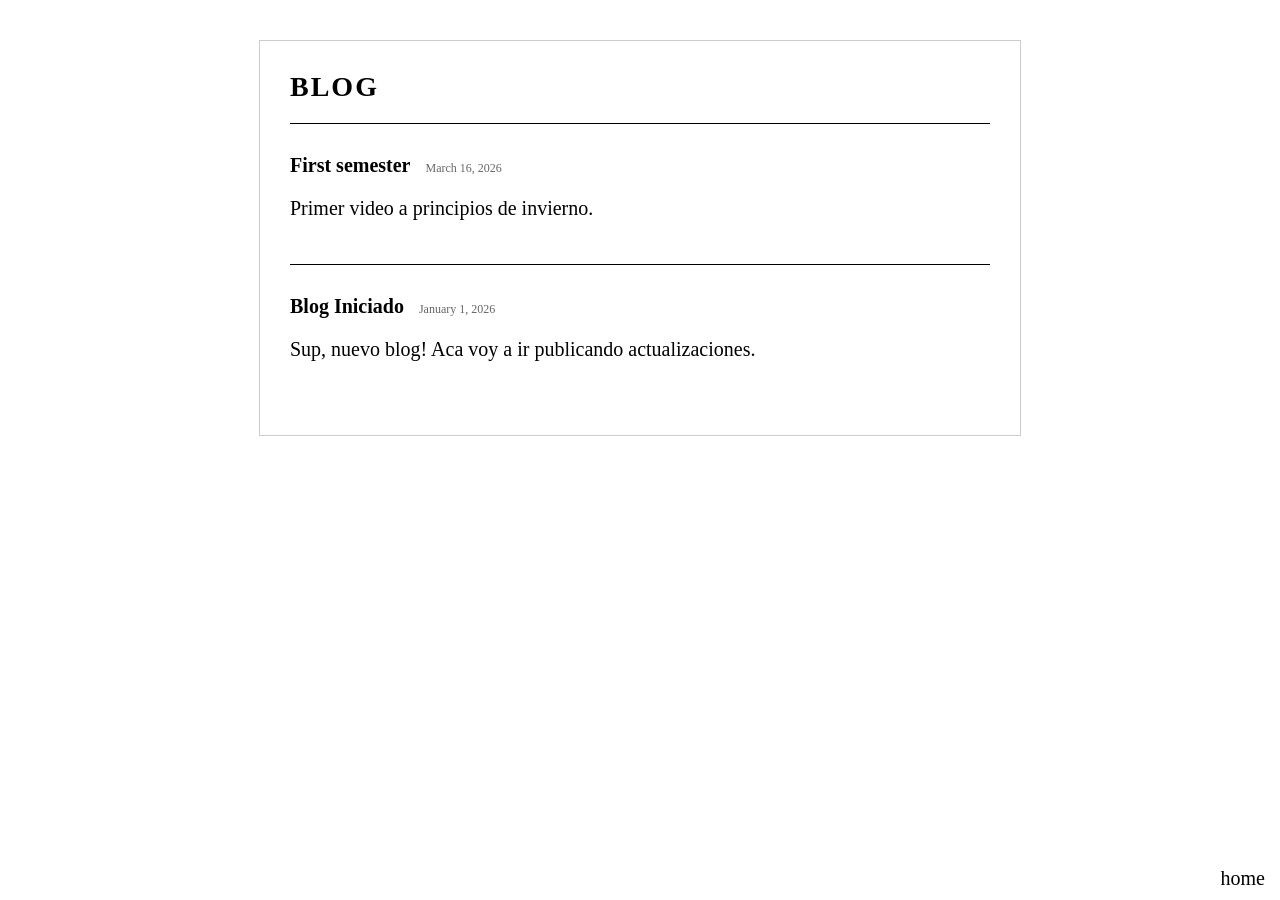
<file: blog.html>
<!doctype html>
<html lang="en">
  <head>
    <meta charset="UTF-8" />
    <meta name="viewport" content="width=device-width, initial-scale=1.0" />
    <title>Blog - Eduardo Howard</title>
    <link rel="icon" href="me.ico" type="image/x-icon" />
    <link rel="stylesheet" href="/index.css" />
    <style>
      .blog-container {
        width: 700px;
        margin: 40px auto;
        background: white;
        border: 1px solid #ccc;
        padding: 30px;
      }

      .blog-header {
        border-bottom: 1px solid #000;
        padding-bottom: 20px;
        margin-bottom: 30px;
      }

      .blog-header h1 {
        margin: 0;
        font-size: 28px;
        letter-spacing: 2px;
      }

      .blog-post {
        margin-bottom: 40px;
      }

      .blog-post-header {
        margin-bottom: 15px;
      }

      .blog-post h2 {
        font-size: 20px;
        margin: 0 0 5px;
        display: inline;
      }

      .blog-post .date {
        font-size: 12px;
        color: #666;
        margin-left: 10px;
      }

      .blog-post-content {
        line-height: 1.6;
      }

      .blog-post-content p {
        margin: 0;
      }

      .blog-divider {
        border: none;
        border-top: 1px solid #000;
        margin: 30px 0;
      }

      .home_link {
        position: fixed;
        bottom: 10px;
        right: 10px;
      }

      .home_link a {
        color: rgb(0, 0, 0);
        text-decoration: none;
        margin: 0 5px;
      }
    </style>
  </head>
  <body class="body">
    <div class="blog-container">
      <div class="blog-header">
        <h1>BLOG</h1>
      </div>

      <div class="blog-post">
        <div class="blog-post-header">
          <h2>First semester</h2>
          <span class="date">March 16, 2026</span>
        </div>
        <div class="blog-post-content">
          <p>Primer video a principios de invierno.</p>
        </div>
      </div>

      <hr class="blog-divider" />

      <div class="blog-post">
        <div class="blog-post-header">
          <h2>Blog Iniciado</h2>
          <span class="date">January 1, 2026</span>
        </div>
        <div class="blog-post-content">
          <p>Sup, nuevo blog! Aca voy a ir publicando actualizaciones.</p>
        </div>
      </div>
    </div>

    <div class="home_link">
      <a href="home.html">home</a>
    </div>
  </body>
</html>
</file>
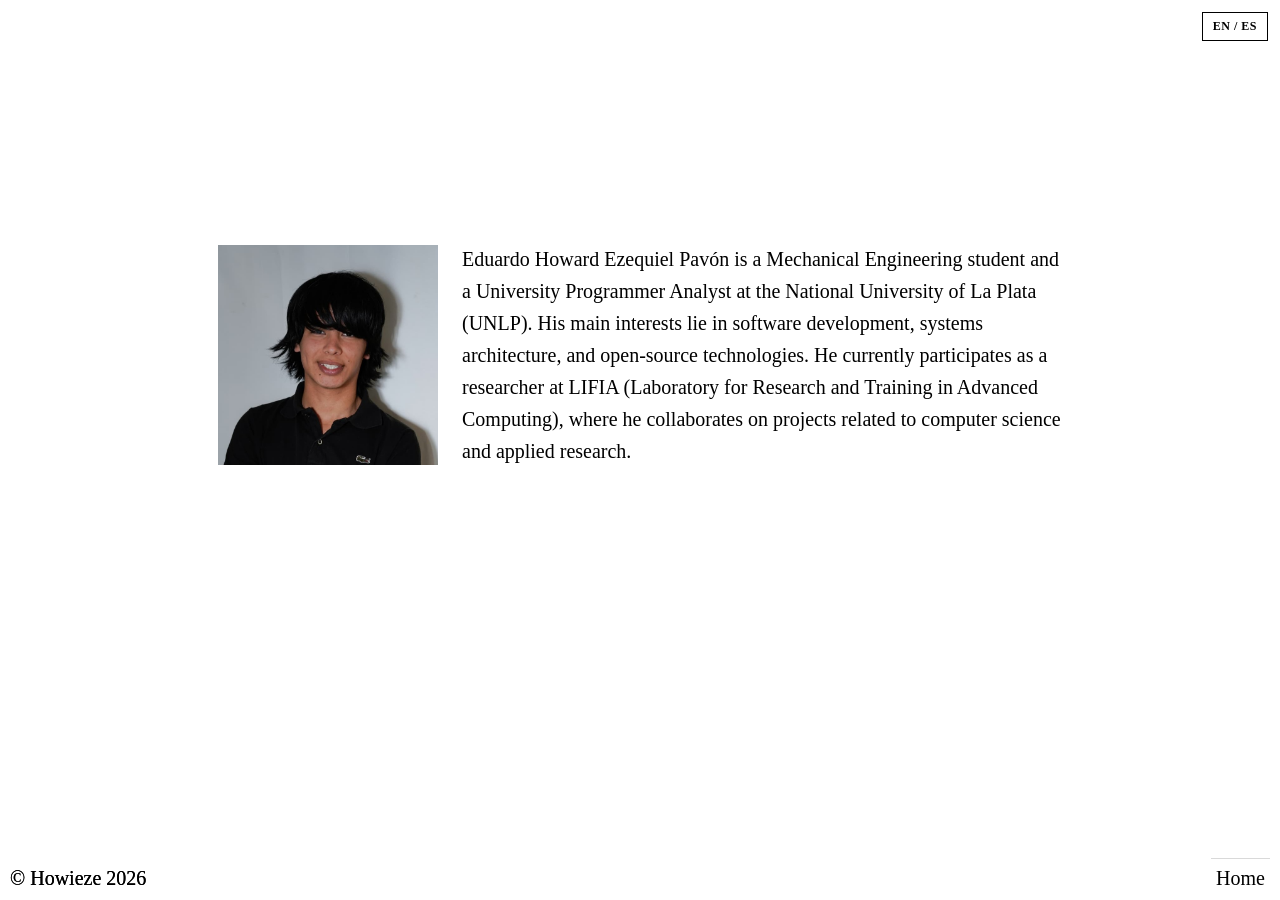
<file: page/about.html>
<!doctype html>
<html lang="es">
  <head>
    <meta charset="UTF-8" />
    <meta name="viewport" content="width=device-width, initial-scale=1.0" />
    <link rel="stylesheet" href="../style/index.css" />
    <link rel="icon" href="../img/Spartan.ico" type="image/x-icon" />
    <title>About - Howieze</title>
    <style>
      .container {
        display: flex;
        flex-direction: row;
        align-items: center;
        justify-content: center;
        gap: 24px;
        max-width: 920px;
        margin: 0 auto;
        padding: 20px;
        min-height: 70vh;
      }

      .imagen {
        width: 220px;
        height: 220px;
        object-fit: cover;
        flex-shrink: 0;
      }

      .texto {
        max-width: 600px;
        margin: 0;
        text-align: left;
        line-height: 1.6;
      }
    </style>
  </head>
  <body class="body">
    <button id="lang-toggle" class="language-toggle" type="button" aria-label="Toggle language">ES / EN</button>
    <main class="page-content">
      <div class="container">
      <img src="../img/me.jpeg" alt="Eduardo Howard" class="imagen" />
      <p class="texto" data-i18n="aboutText">
        Eduardo Howard Ezequiel Pavón es estudiante de Ingeniería Mecánica y Analista Programador Universitario en la Universidad Nacional de La Plata (UNLP). Su principal interés se centra en el desarrollo de software, la arquitectura de sistemas y las tecnologías de código abierto. Actualmente participa como investigador en el LIFIA (Laboratorio de Investigación y Formación en Informática Avanzada), donde colabora en proyectos vinculados a la informática y la investigación aplicada.
      </p>
    </div>

    </main>
    <div class="copyright">
      <a href="https://www.youtube.com/@howieze">© Howieze 2026</a>
    </div>
    <div class="home_link">
      <a href="home.html" data-i18n="homeLink">home</a>
    </div>

    <script src="../script.js"></script>
  </body>
</html>
</file>
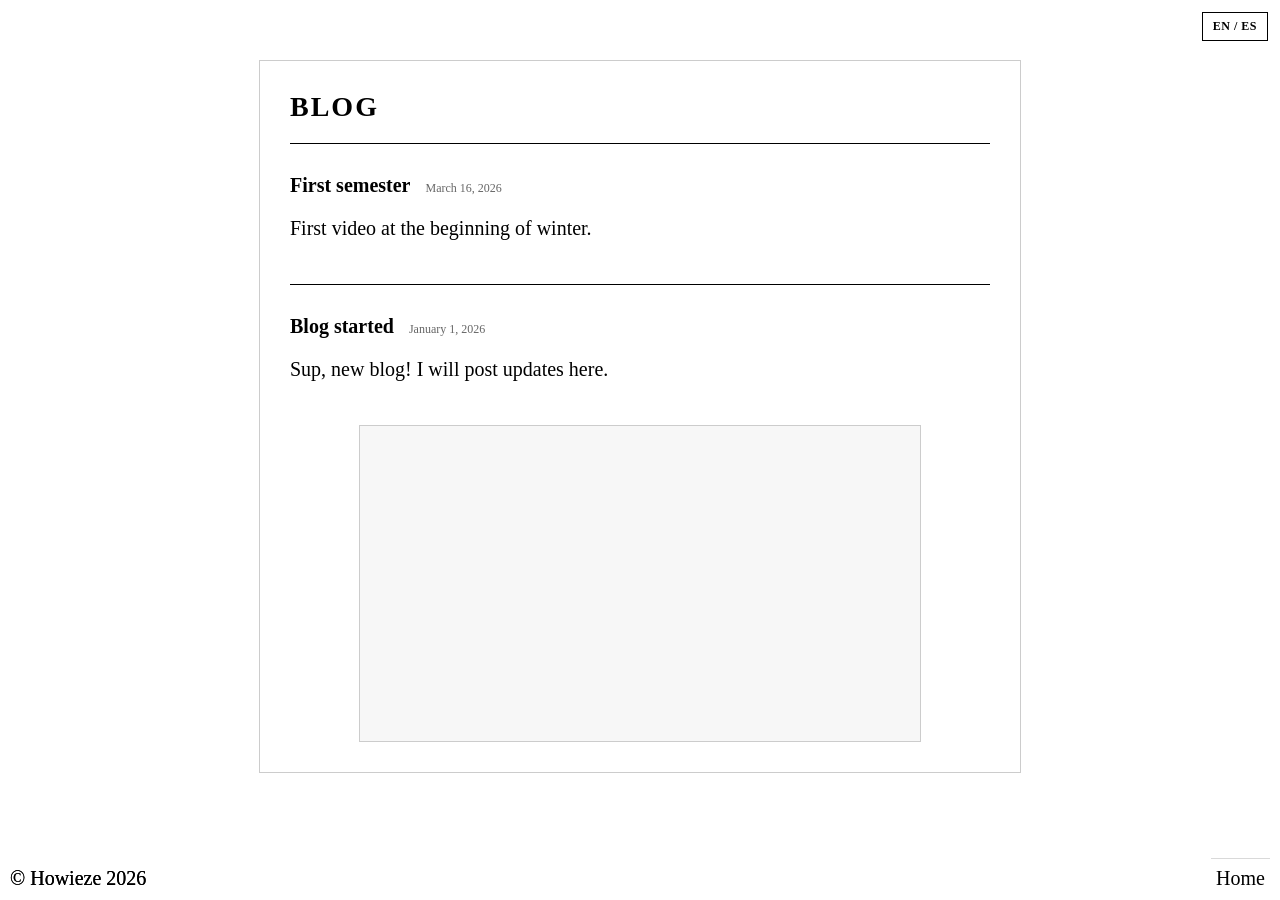
<file: page/blog.html>
<!doctype html>
<html lang="es">
  <head>
    <meta charset="UTF-8" />
    <meta name="viewport" content="width=device-width, initial-scale=1.0" />
    <title>Blog - Howieze</title>
    <link rel="icon" href="../img/Spartan.ico" type="image/x-icon" />
    <link rel="stylesheet" href="../style/index.css" />
    <style>
      .blog-container {
        width: 700px;
        max-width: 90%;
        margin: 40px auto;
        background: white;
        border: 1px solid #ccc;
        padding: 30px;
      }

      .blog-header {
        border-bottom: 1px solid #000;
        padding-bottom: 20px;
        margin-bottom: 30px;
      }

      .blog-header h1 {
        margin: 0;
        font-size: 28px;
        letter-spacing: 2px;
      }

      .blog-post {
        margin-bottom: 40px;
      }

      .blog-post-header {
        margin-bottom: 15px;
      }

      .blog-post h2 {
        font-size: 20px;
        margin: 0 0 5px;
        display: inline;
      }

      .blog-post .date {
        font-size: 12px;
        color: #666;
        margin-left: 10px;
      }

      .blog-post-content {
        line-height: 1.6;
      }

      .blog-post-content p {
        margin: 0;
      }

      .blog-divider {
        border: none;
        border-top: 1px solid #000;
        margin: 30px 0;
      }

      .blog-video {
        width: 100%;
        max-width: 560px;
        margin: 30px auto 0;
        border: 1px solid #ccc;
        background: #f7f7f7;
        aspect-ratio: 16 / 9;
      }

      .blog-video iframe {
        display: block;
        width: 100%;
        height: 100%;
        border: 0;
      }

      @media (max-width: 600px) {
        .blog-container {
          padding: 20px;
        }

        .blog-post h2 {
          display: block;
        }

        .blog-post .date {
          display: block;
          margin: 5px 0 0;
        }
      }
    </style>
  </head>
  <body class="body">
    <button id="lang-toggle" class="language-toggle" type="button" aria-label="Toggle language">ES / EN</button>
    <main class="page-content">
      <div class="blog-container">
      <div class="blog-header">
        <h1 data-i18n="blogTitle">BLOG</h1>
      </div>

      <div class="blog-post">
        <div class="blog-post-header">
          <h2 data-i18n="blogPostTitle1">Primer semestre</h2>
          <span class="date" data-i18n="blogDate1">16 de marzo de 2026</span>
        </div>
        <div class="blog-post-content">
          <p data-i18n="blogPost1">Primer video a principios de invierno.</p>
        </div>
      </div>

      <hr class="blog-divider" />

      <div class="blog-post">
        <div class="blog-post-header">
          <h2 data-i18n="blogPostTitle2">Blog iniciado</h2>
          <span class="date" data-i18n="blogDate2">2 de Septiembre de 2026</span>
        </div>
        <div class="blog-post-content">
          <p data-i18n="blogPost2">Este video de Jon es muy cinematografico me encanta</p>
        </div>
      </div>

      <div class="blog-video" aria-label="Video de YouTube">
        <iframe
          src="" 
          title="Video de YouTube"
          loading="lazy"
          allow="accelerometer; autoplay; clipboard-write; encrypted-media; gyroscope; picture-in-picture; web-share"
          allowfullscreen
        ></iframe>
      </div>
    </div>
    </main>
    <div class="copyright">
      <a href="https://www.youtube.com/@howieze">© Howieze 2026</a>
    </div>
    <div class="home_link">
      <a href="home.html" data-i18n="homeLink">Home</a>
    </div>

    <script src="../script.js"></script>
  </body>
</html>
</file>
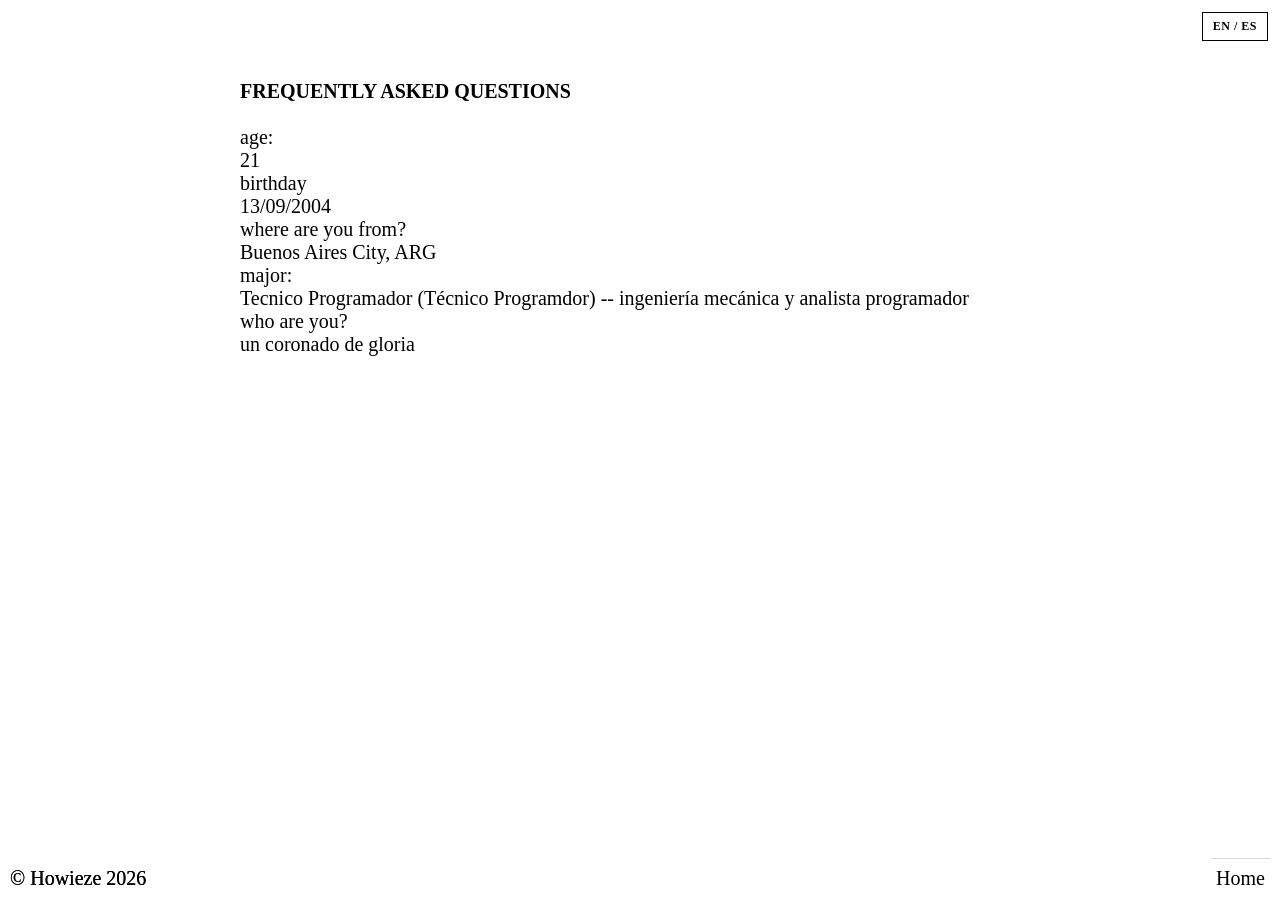
<file: page/faq.html>
<!DOCTYPE html>
<html lang="es">
  <head>
    <meta charset="UTF-8" />
    <meta name="viewport" content="width=device-width, initial-scale=1.0" />
    <title>FAQ - Howieze</title>
    <link rel="stylesheet" href="../style/index.css" />
    <link rel="icon" href="../img/Spartan.ico" type="image/x-icon" />
    <style>
      .faq-content {
        max-width: 800px;
        margin: 40px auto;
        padding: 20px;
      }
    </style>
  </head>
  <body class="body">
    <button id="lang-toggle" class="language-toggle" type="button" aria-label="Toggle language">ES / EN</button>
    <main class="page-content">
      <div class="faq-content">
      <b data-i18n="faqTitle">FAQ</b>
      <br />
      <br />
      <span data-i18n="faqAgeLabel">edad:</span>
      <br />
      21
      <br />
      <span data-i18n="faqBirthdayLabel">cumpleaños</span>
      <br />
      13/09/2004
      <br />
      <span data-i18n="faqOriginLabel">¿de dónde eres?</span>
      <br />
      Buenos Aires City, ARG
      <br />
      <span data-i18n="faqMajorLabel">carrera:</span>
      <br />
      Tecnico Programador 
      (Técnico Programdor) -- ingeniería mecánica y analista programador
      <br />
      <span data-i18n="faqWhoLabel">¿quién eres?</span>
      <br />
      un coronado de gloria
      <br />
      <!--<span data-i18n="faqWhyLabel">¿por qué empezaste en YouTube?</span>
      <br />
      .....
      <br />
      <br />
      <span data-i18n="faqStudyLabel">estudiar:</span>
      <br />
      <span data-i18n="faqStudyAnswerLabel">¿cómo estudio mejor?</span>
      <br />
      <span data-i18n="faqText">Practicar constantemente, yo todavía lo aplico, pero es lo que me ha dado mejores resultados.</span>
      <br />
      <br />
      <span data-i18n="faqThanks">¡gracias!</span>
    </div>-->

    </main>
    <div class="copyright">
      <a href="https://www.youtube.com/@howieze">© Howieze 2026</a>
    </div>

    <div class="home_link">
      <a href="home.html" data-i18n="homeLink">home</a>
    </div>

    <script src="../script.js"></script>
  </body>
</html>
</file>
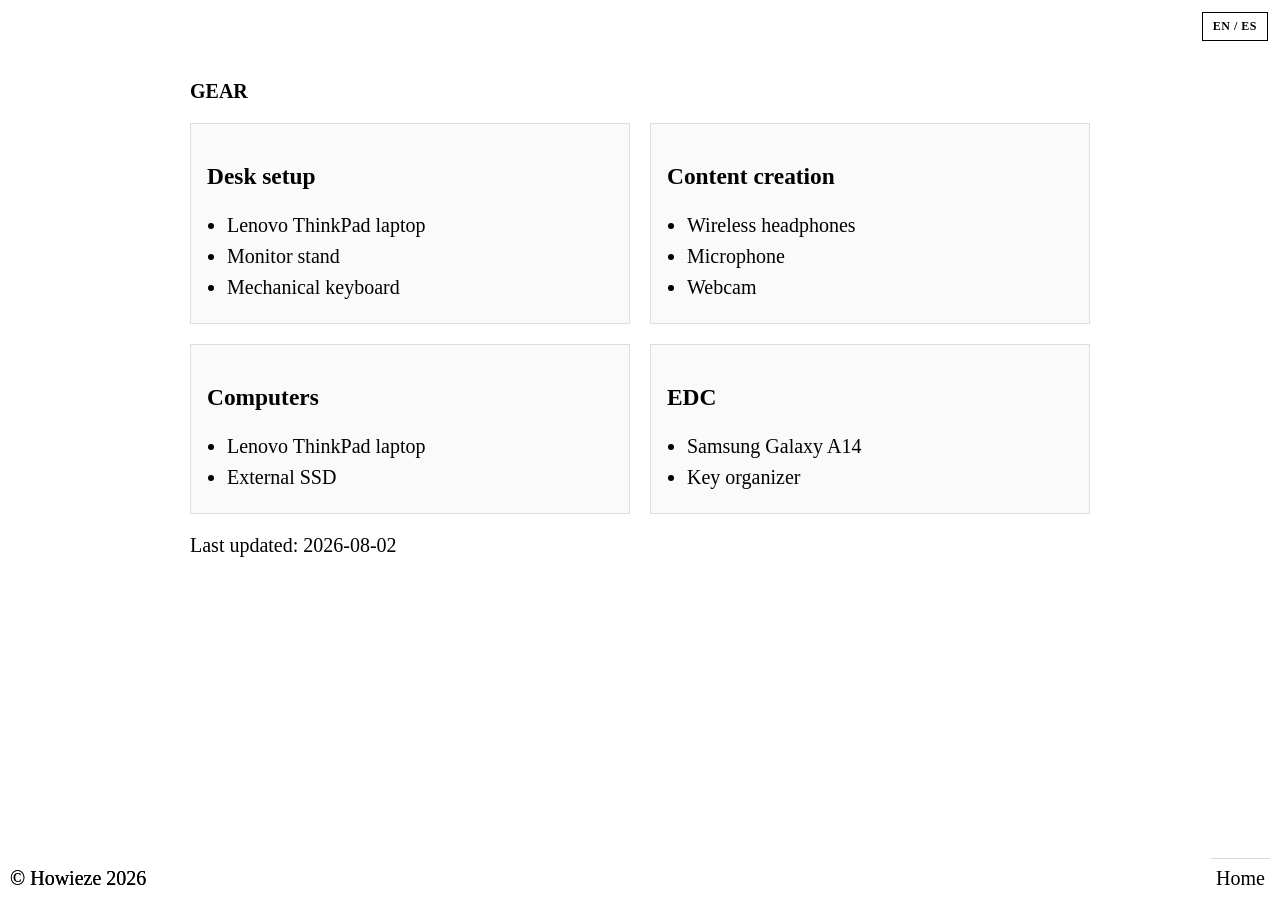
<file: page/gear.html>
<!doctype html>
<html lang="es">
  <head>
    <meta charset="UTF-8" />
    <meta name="viewport" content="width=device-width, initial-scale=1.0" />
    <link rel="stylesheet" href="../style/index.css" />
   <link rel="icon" href="../img/Spartan.ico" type="image/x-icon" />
    <title>Gear - Howieze</title>
    <style>
      .gear-content {
        max-width: 900px;
        margin: 40px auto;
        padding: 20px;
      }

      .gear-grid {
        display: grid;
        grid-template-columns: repeat(2, minmax(0, 1fr));
        gap: 20px;
        margin-top: 20px;
      }

      .gear-section {
        border: 1px solid #ddd;
        border-spacing: 8px;
        padding: 16px;
        background: #fafafa;
      }

      .gear-list {
        padding-left: 20px;
        margin: 12px 0 0;
      }

      .gear-list li {
        margin-bottom: 8px;
      }

      @media (max-width: 600px) {
        .gear-grid {
          grid-template-columns: 1fr;
        }
      }
    </style>
  </head>
  <body class="body">
    <button id="lang-toggle" class="language-toggle" type="button" aria-label="Toggle language">ES / EN</button>
    <main class="page-content">
      <div class="gear-content">
        <b data-i18n="gearTitle">GEAR</b>

        <div class="gear-grid">
          <section class="gear-section">
            <h3 data-i18n="gearDeskSetupTitle">Configuración de escritorio</h3>
            <ul class="gear-list">
              <li data-i18n="gearDeskSetupItem1">Laptop Lenovo x1 Carbon</li>
              <li data-i18n="gearDeskSetupItem2">Monitor stand</li>
              <li data-i18n="gearDeskSetupItem3">Mechanical keyboard</li>
            </ul>
          </section>

          <section class="gear-section">
            <h3 data-i18n="gearContentCreationTitle">Creación de contenido</h3>
            <ul class="gear-list">
              <li data-i18n="gearContentCreationItem1">Auriculares inalámbricos</li>
              <li data-i18n="gearContentCreationItem2">Micrófono</li>
              <li data-i18n="gearContentCreationItem3">Cámara web</li>
            </ul>
          </section>

          <section class="gear-section">
            <h3 data-i18n="gearComputersTitle">Computadoras</h3>
            <ul class="gear-list">
              <li data-i18n="gearComputersItem1">Laptop Lenovo x1 Carbon</li>
              <li data-i18n="gearComputersItem2">External SSD</li>
            </ul>
          </section>

          <section class="gear-section">
            <h3 data-i18n="gearEdcTitle">EDC</h3>
            <ul class="gear-list">
              <li data-i18n="gearEdcItem1">Samsung Galaxy A14</li>
              <li data-i18n="gearEdcItem2">Key organizer</li>
            </ul>
          </section>
        </div>

        <p class="last-updated" data-i18n="gearLastUpdated">Última actualización: 2026-08-02</p>
      </div>
    </main>
    <div class="copyright">
      <a href="https://www.youtube.com/@howieze">© Howieze 2026</a>
    </div>
    <div class="home_link">
      <a href="home.html" data-i18n="homeLink">Home</a>
    </div>

    <script src="../script.js"></script>
  </body>
</html>
</file>
<file: index.css>
.body {
  color: rgb(0, 0, 0);
  font-family: Times New Roman;
  font-size: 20px;
  background-color: rgb(255, 255, 255);
  /*background-image: url('foto9.jpg');*/
  background-size: cover;
  background-repeat: no-repeat;
  background-position: center;
  background-attachment: fixed;
}
.container {
  text-align: center;
  display: flex;
  flex-direction: column;
  align-items: center;
  justify-content: center;
  min-height: 80vh;
}

.timer-row {
  display: flex;
  align-items: baseline;
  gap: 8px;
}

.subtitle {
  margin: 0;
  font-size: 1pc;
}

.copyright {
  position: absolute;
  bottom: 10px;
  left: 10px;
  text-shadow: 0px 0px 0px black;
}

.copyright a {
  color: black;
  text-decoration: none;
}

.footerlinks {
  position: absolute;
  bottom: 10px;
  right: 10px;
}

.footerlinks a {
  color: rgb(0, 0, 0);
  text-decoration: none;
  margin: 0 5px;
}

#reloj {
  font-size: 1pc;
  font-family: Times New Roman;
  margin-top: 20px;
  color: blue;
}

.carousel {
  position: relative;
  width: 300px;
  height: 300px;
  margin: 0 auto 20px;
  overflow: hidden;
  border-radius: 10px;
}

.carousel-track {
  width: 100%;
  height: 100%;
}

.carousel-slide {
  width: 100%;
  height: 100%;
  object-fit: cover;
  display: none;
}

.carousel-slide.active {
  display: block;
}

.carousel-btn {
  position: absolute;
  top: 50%;
  transform: translateY(-50%);
  background: rgba(0, 0, 0, 0.5);
  color: white;
  border: none;
  padding: 10px 15px;
  cursor: pointer;
  font-size: 18px;
}

.carousel-btn.prev {
  left: 10px;
}

.carousel-btn.next {
  right: 10px;
}

.carousel-btn:hover {
  background: rgba(0, 0, 0, 0.8);
}
</file>
<file: style/index.css>
body, .body {
  margin: 0;
  padding: 0;
  color: rgb(0, 0, 0);
  font-family: 'Times New Roman', serif;
  font-size: 20px;
  background-color: rgb(255, 255, 255);
  background-size: cover;
  background-repeat: no-repeat;
  background-position: center;
  background-attachment: fixed;
}

.hero-image {
  width: 500px;
  max-width: 100%;
  height: auto;
  object-fit: contain;
}

.site-header {
  position: sticky;
  top: 0;
  z-index: 1000;
  background: rgba(255, 255, 255, 0.96);
  border-bottom: 1px solid #ddd;
  padding: 12px 20px;
}

.navbar {
  display: flex;
  justify-content: center;
  flex-wrap: wrap;
  gap: 10px;
}

.navbar a {
  color: rgb(0, 0, 0);
  text-decoration: none;
  padding: 6px 10px;
  border-radius: 4px;
}

.navbar a:hover {
  background-color: #f2f2f2;
}

.page-content {
  padding: 20px 20px 80px;
}

.top-nav {
  display: flex;
  justify-content: center;
  flex-wrap: wrap;
  gap: 12px;
  padding: 16px 20px 8px;
}

.top-nav a {
  color: #000;
  text-decoration: none;
  font-size: 16px;
  text-transform: uppercase;
  letter-spacing: 0.5px;
}

.top-nav a:hover {
  text-decoration: underline;
}

.language-toggle {
  position: fixed;
  top: 12px;
  right: 12px;
  z-index: 2000;
  display: flex;
  align-items: center;
  justify-content: center;
  padding: 6px 10px;
  border: 1px solid #000;
  background: #fff;
  color: #000;
  font-family: 'Times New Roman', "Arial", sans-serif;
  font-size: 12px;
  font-weight: bold;
  cursor: pointer;
  text-transform: uppercase;
  letter-spacing: 0.5px;
}

.language-toggle:hover {
  background: #f3f3f3;
}

.container {
  text-align: center;
  display: flex;
  flex-direction: column;
  align-items: center;
  justify-content: center;
  min-height: 80vh;
}

.timer-row {
  display: flex;
  align-items: baseline;
  gap: 8px;
}

.subtitle {
  margin: 0;
  font-size: 1pc;
}

.copyright {
  position: absolute;
  bottom: 10px;
  left: 10px;
  text-shadow: 0px 0px 0px black;
}

.home_link {
  position: absolute;
  bottom: 10px;
  right: 10px;
  border-top: 1px solid rgba(0, 0, 0, 0.15);
  padding-top: 8px;
}

.home_link a {
  color: rgb(0, 0, 0);
  text-decoration: none;
  margin: 0 5px;
}

.copyright a {
  color: black;
  text-decoration: none;
}

.footerlinks {
  position: absolute;
  bottom: 10px;
  right: 10px;
  border-top: 1px solid rgba(0, 0, 0, 0.15);
  padding-top: 8px;
}

.footerlinks a {
  color: rgb(0, 0, 0);
  text-decoration: none;
  margin: 0 5px;
}

#reloj {
  font-size: 1pc;
  font-family: Times New Roman;
  margin-top: 20px;
  color: blue;
}

.carousel {
  position: relative;
  width: 300px;
  height: 300px;
  margin: 0 auto 20px;
  overflow: hidden;
  border-radius: 10px;
}

.carousel-track {
  width: 100%;
  height: 100%;
}

.carousel-slide {
  width: 100%;
  height: 100%;
  object-fit: cover;
  display: none;
}

.carousel-slide.active {
  display: block;
}

.carousel-btn {
  position: absolute;
  top: 50%;
  transform: translateY(-50%);
  background: rgba(0, 0, 0, 0.5);
  color: white;
  border: none;
  padding: 10px 15px;
  cursor: pointer;
  font-size: 18px;
}

.carousel-btn.prev {
  left: 10px;
}

.carousel-btn.next {
  right: 10px;
}

.carousel-btn:hover {
  background: rgba(0, 0, 0, 0.8);
}
</file>
